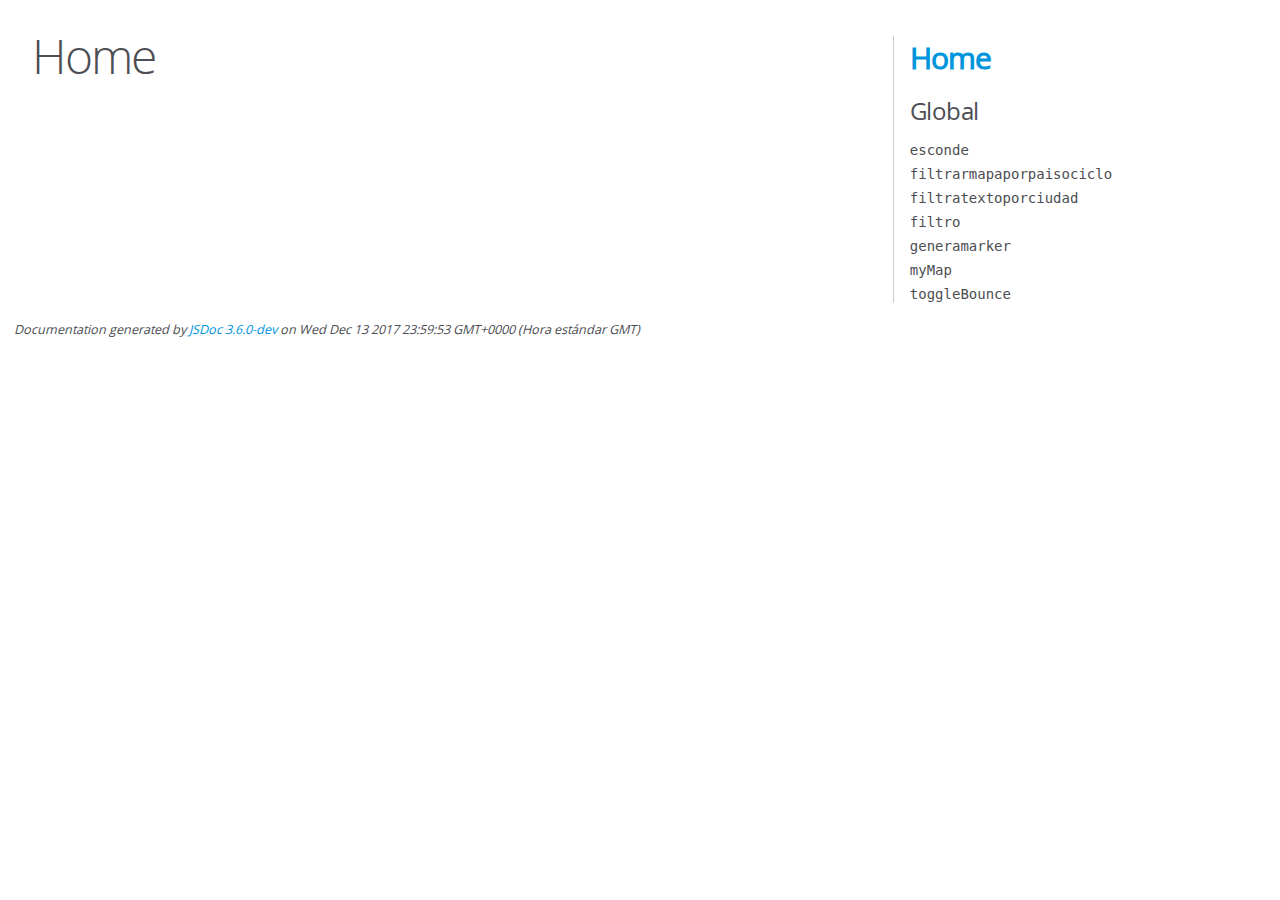
<file: out/index.html>
<!DOCTYPE html>
<html lang="en">
<head>
    <meta charset="utf-8">
    <title>JSDoc: Home</title>

    <script src="scripts/prettify/prettify.js"> </script>
    <script src="scripts/prettify/lang-css.js"> </script>
    <!--[if lt IE 9]>
      <script src="//html5shiv.googlecode.com/svn/trunk/html5.js"></script>
    <![endif]-->
    <link type="text/css" rel="stylesheet" href="styles/prettify-tomorrow.css">
    <link type="text/css" rel="stylesheet" href="styles/jsdoc-default.css">
</head>

<body>

<div id="main">

    <h1 class="page-title">Home</h1>

    



    


    <h3> </h3>










    









</div>

<nav>
    <h2><a href="index.html">Home</a></h2><h3>Global</h3><ul><li><a href="global.html#esconde">esconde</a></li><li><a href="global.html#filtrarmapaporpaisociclo">filtrarmapaporpaisociclo</a></li><li><a href="global.html#filtratextoporciudad">filtratextoporciudad</a></li><li><a href="global.html#filtro">filtro</a></li><li><a href="global.html#generamarker">generamarker</a></li><li><a href="global.html#myMap">myMap</a></li><li><a href="global.html#toggleBounce">toggleBounce</a></li></ul>
</nav>

<br class="clear">

<footer>
    Documentation generated by <a href="https://github.com/jsdoc3/jsdoc">JSDoc 3.6.0-dev</a> on Wed Dec 13 2017 23:59:53 GMT+0000 (Hora estándar GMT)
</footer>

<script> prettyPrint(); </script>
<script src="scripts/linenumber.js"> </script>
</body>
</html>
</file>
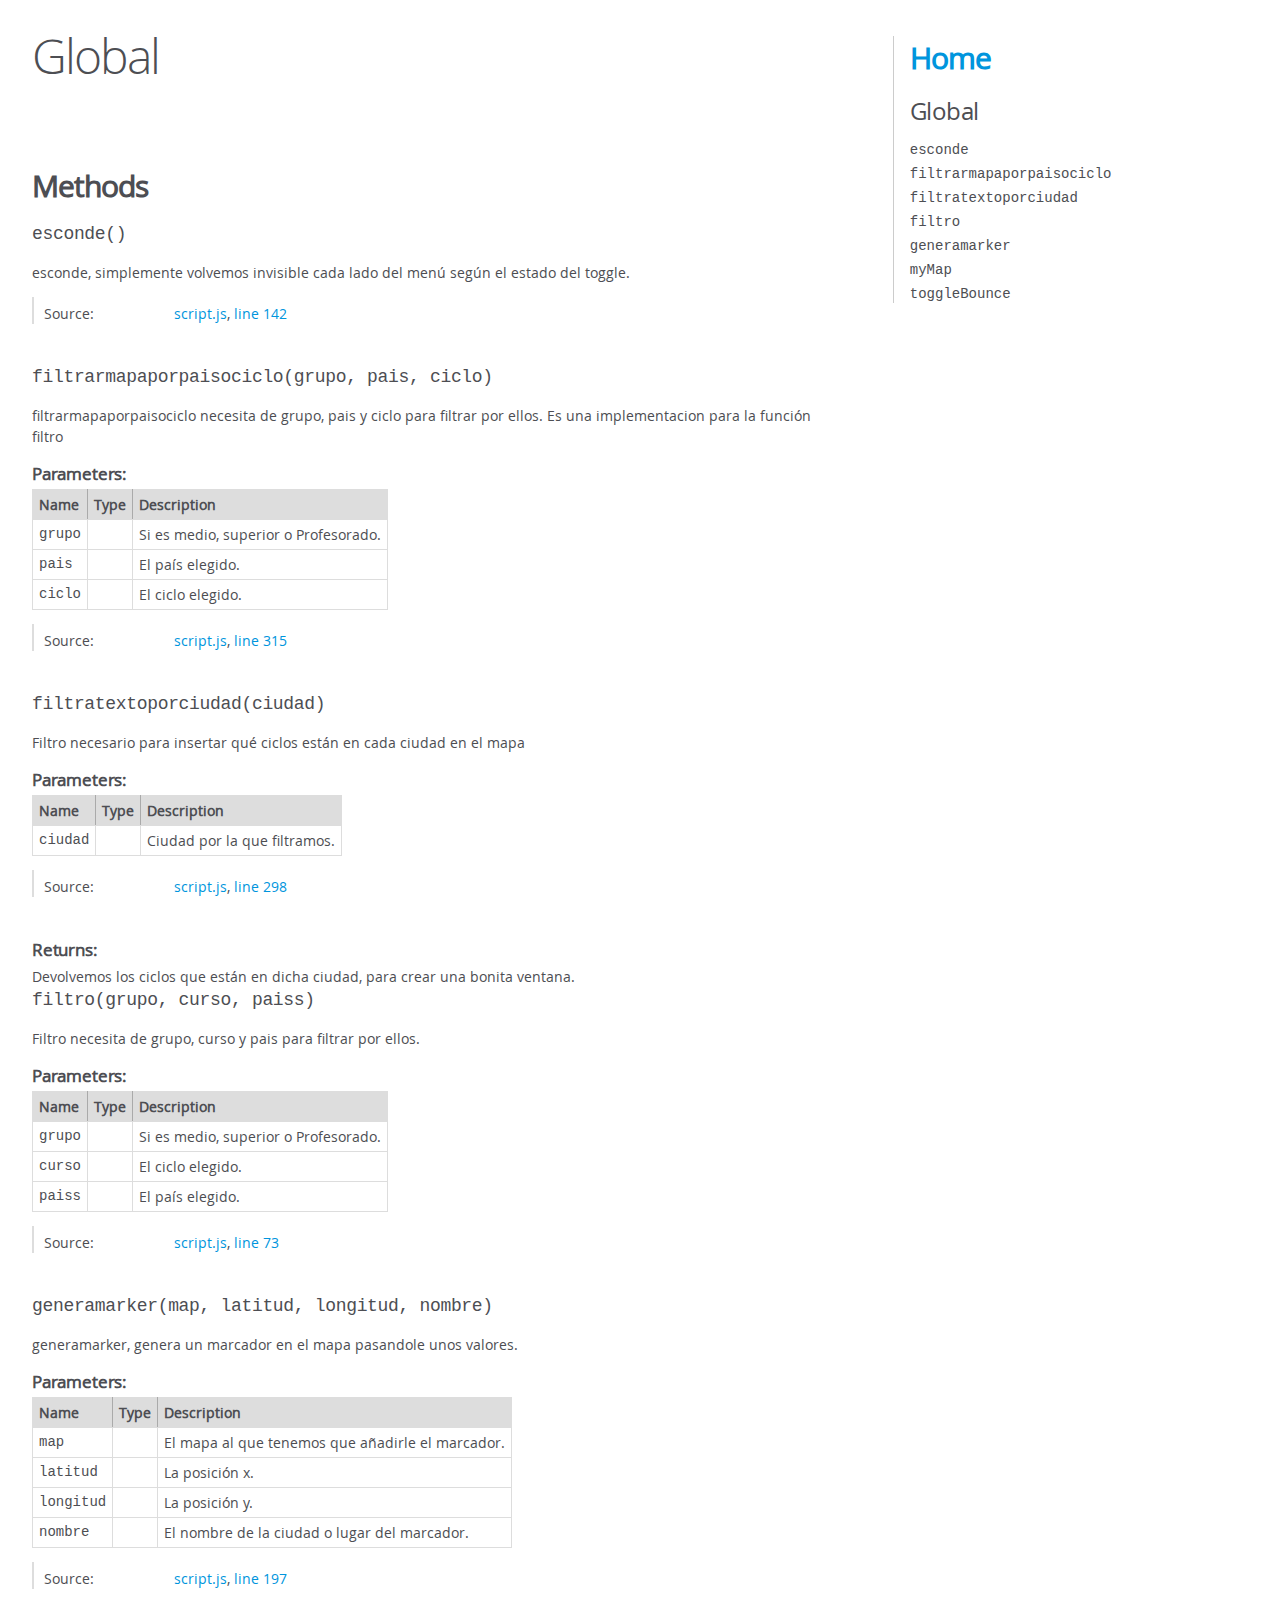
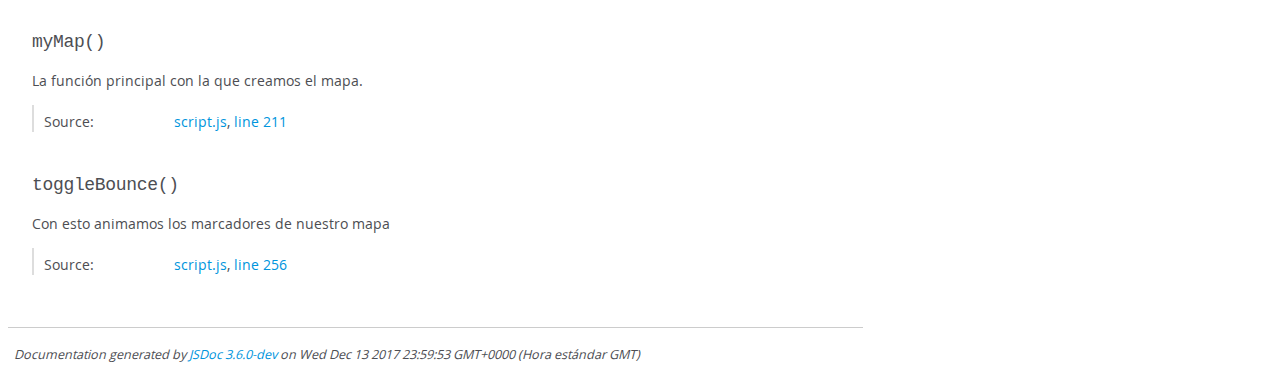
<file: out/global.html>
<!DOCTYPE html>
<html lang="en">
<head>
    <meta charset="utf-8">
    <title>JSDoc: Global</title>

    <script src="scripts/prettify/prettify.js"> </script>
    <script src="scripts/prettify/lang-css.js"> </script>
    <!--[if lt IE 9]>
      <script src="//html5shiv.googlecode.com/svn/trunk/html5.js"></script>
    <![endif]-->
    <link type="text/css" rel="stylesheet" href="styles/prettify-tomorrow.css">
    <link type="text/css" rel="stylesheet" href="styles/jsdoc-default.css">
</head>

<body>

<div id="main">

    <h1 class="page-title">Global</h1>

    




<section>

<header>
    
        <h2></h2>
        
    
</header>

<article>
    <div class="container-overview">
    
        

        


<dl class="details">

    

    

    

    

    

    

    

    

    

    

    

    

    

    

    

    
</dl>


        
    
    </div>

    

    

    

    

    

    

    

    
        <h3 class="subsection-title">Methods</h3>

        
            

    

    
    <h4 class="name" id="esconde"><span class="type-signature"></span>esconde<span class="signature">()</span><span class="type-signature"></span></h4>
    

    



<div class="description">
    esconde, simplemente volvemos invisible cada lado del menú según el estado del toggle.
</div>













<dl class="details">

    

    

    

    

    

    

    

    

    

    

    

    

    
    <dt class="tag-source">Source:</dt>
    <dd class="tag-source"><ul class="dummy"><li>
        <a href="script.js.html">script.js</a>, <a href="script.js.html#line142">line 142</a>
    </li></ul></dd>
    

    

    

    
</dl>




















        
            

    

    
    <h4 class="name" id="filtrarmapaporpaisociclo"><span class="type-signature"></span>filtrarmapaporpaisociclo<span class="signature">(grupo, pais, ciclo)</span><span class="type-signature"></span></h4>
    

    



<div class="description">
    filtrarmapaporpaisociclo necesita de grupo, pais y ciclo para filtrar por ellos. Es una implementacion para la función filtro
</div>









    <h5>Parameters:</h5>
    

<table class="params">
    <thead>
    <tr>
        
        <th>Name</th>
        

        <th>Type</th>

        

        

        <th class="last">Description</th>
    </tr>
    </thead>

    <tbody>
    

        <tr>
            
                <td class="name"><code>grupo</code></td>
            

            <td class="type">
            
            </td>

            

            

            <td class="description last">Si es medio, superior o Profesorado.</td>
        </tr>

    

        <tr>
            
                <td class="name"><code>pais</code></td>
            

            <td class="type">
            
            </td>

            

            

            <td class="description last">El país elegido.</td>
        </tr>

    

        <tr>
            
                <td class="name"><code>ciclo</code></td>
            

            <td class="type">
            
            </td>

            

            

            <td class="description last">El ciclo elegido.</td>
        </tr>

    
    </tbody>
</table>






<dl class="details">

    

    

    

    

    

    

    

    

    

    

    

    

    
    <dt class="tag-source">Source:</dt>
    <dd class="tag-source"><ul class="dummy"><li>
        <a href="script.js.html">script.js</a>, <a href="script.js.html#line315">line 315</a>
    </li></ul></dd>
    

    

    

    
</dl>




















        
            

    

    
    <h4 class="name" id="filtratextoporciudad"><span class="type-signature"></span>filtratextoporciudad<span class="signature">(ciudad)</span><span class="type-signature"></span></h4>
    

    



<div class="description">
    Filtro necesario para insertar qué ciclos están en cada ciudad en el mapa
</div>









    <h5>Parameters:</h5>
    

<table class="params">
    <thead>
    <tr>
        
        <th>Name</th>
        

        <th>Type</th>

        

        

        <th class="last">Description</th>
    </tr>
    </thead>

    <tbody>
    

        <tr>
            
                <td class="name"><code>ciudad</code></td>
            

            <td class="type">
            
            </td>

            

            

            <td class="description last">Ciudad por la que filtramos.</td>
        </tr>

    
    </tbody>
</table>






<dl class="details">

    

    

    

    

    

    

    

    

    

    

    

    

    
    <dt class="tag-source">Source:</dt>
    <dd class="tag-source"><ul class="dummy"><li>
        <a href="script.js.html">script.js</a>, <a href="script.js.html#line298">line 298</a>
    </li></ul></dd>
    

    

    

    
</dl>















<h5>Returns:</h5>

        
<div class="param-desc">
    Devolvemos los ciclos que están en dicha ciudad, para crear una bonita ventana.
</div>



    





        
            

    

    
    <h4 class="name" id="filtro"><span class="type-signature"></span>filtro<span class="signature">(grupo, curso, paiss)</span><span class="type-signature"></span></h4>
    

    



<div class="description">
    Filtro necesita de grupo, curso y pais para filtrar por ellos.
</div>









    <h5>Parameters:</h5>
    

<table class="params">
    <thead>
    <tr>
        
        <th>Name</th>
        

        <th>Type</th>

        

        

        <th class="last">Description</th>
    </tr>
    </thead>

    <tbody>
    

        <tr>
            
                <td class="name"><code>grupo</code></td>
            

            <td class="type">
            
            </td>

            

            

            <td class="description last">Si es medio, superior o Profesorado.</td>
        </tr>

    

        <tr>
            
                <td class="name"><code>curso</code></td>
            

            <td class="type">
            
            </td>

            

            

            <td class="description last">El ciclo elegido.</td>
        </tr>

    

        <tr>
            
                <td class="name"><code>paiss</code></td>
            

            <td class="type">
            
            </td>

            

            

            <td class="description last">El país elegido.</td>
        </tr>

    
    </tbody>
</table>






<dl class="details">

    

    

    

    

    

    

    

    

    

    

    

    

    
    <dt class="tag-source">Source:</dt>
    <dd class="tag-source"><ul class="dummy"><li>
        <a href="script.js.html">script.js</a>, <a href="script.js.html#line73">line 73</a>
    </li></ul></dd>
    

    

    

    
</dl>




















        
            

    

    
    <h4 class="name" id="generamarker"><span class="type-signature"></span>generamarker<span class="signature">(map, latitud, longitud, nombre)</span><span class="type-signature"></span></h4>
    

    



<div class="description">
    generamarker, genera un marcador en el mapa pasandole unos valores.
</div>









    <h5>Parameters:</h5>
    

<table class="params">
    <thead>
    <tr>
        
        <th>Name</th>
        

        <th>Type</th>

        

        

        <th class="last">Description</th>
    </tr>
    </thead>

    <tbody>
    

        <tr>
            
                <td class="name"><code>map</code></td>
            

            <td class="type">
            
            </td>

            

            

            <td class="description last">El mapa al que tenemos que añadirle el marcador.</td>
        </tr>

    

        <tr>
            
                <td class="name"><code>latitud</code></td>
            

            <td class="type">
            
            </td>

            

            

            <td class="description last">La posición x.</td>
        </tr>

    

        <tr>
            
                <td class="name"><code>longitud</code></td>
            

            <td class="type">
            
            </td>

            

            

            <td class="description last">La posición y.</td>
        </tr>

    

        <tr>
            
                <td class="name"><code>nombre</code></td>
            

            <td class="type">
            
            </td>

            

            

            <td class="description last">El nombre de la ciudad o lugar del marcador.</td>
        </tr>

    
    </tbody>
</table>






<dl class="details">

    

    

    

    

    

    

    

    

    

    

    

    

    
    <dt class="tag-source">Source:</dt>
    <dd class="tag-source"><ul class="dummy"><li>
        <a href="script.js.html">script.js</a>, <a href="script.js.html#line197">line 197</a>
    </li></ul></dd>
    

    

    

    
</dl>




















        
            

    

    
    <h4 class="name" id="myMap"><span class="type-signature"></span>myMap<span class="signature">()</span><span class="type-signature"></span></h4>
    

    



<div class="description">
    La función principal con la que creamos el mapa.
</div>













<dl class="details">

    

    

    

    

    

    

    

    

    

    

    

    

    
    <dt class="tag-source">Source:</dt>
    <dd class="tag-source"><ul class="dummy"><li>
        <a href="script.js.html">script.js</a>, <a href="script.js.html#line211">line 211</a>
    </li></ul></dd>
    

    

    

    
</dl>




















        
            

    

    
    <h4 class="name" id="toggleBounce"><span class="type-signature"></span>toggleBounce<span class="signature">()</span><span class="type-signature"></span></h4>
    

    



<div class="description">
    Con esto animamos los marcadores de nuestro mapa
</div>













<dl class="details">

    

    

    

    

    

    

    

    

    

    

    

    

    
    <dt class="tag-source">Source:</dt>
    <dd class="tag-source"><ul class="dummy"><li>
        <a href="script.js.html">script.js</a>, <a href="script.js.html#line256">line 256</a>
    </li></ul></dd>
    

    

    

    
</dl>




















        
    

    

    
</article>

</section>




</div>

<nav>
    <h2><a href="index.html">Home</a></h2><h3>Global</h3><ul><li><a href="global.html#esconde">esconde</a></li><li><a href="global.html#filtrarmapaporpaisociclo">filtrarmapaporpaisociclo</a></li><li><a href="global.html#filtratextoporciudad">filtratextoporciudad</a></li><li><a href="global.html#filtro">filtro</a></li><li><a href="global.html#generamarker">generamarker</a></li><li><a href="global.html#myMap">myMap</a></li><li><a href="global.html#toggleBounce">toggleBounce</a></li></ul>
</nav>

<br class="clear">

<footer>
    Documentation generated by <a href="https://github.com/jsdoc3/jsdoc">JSDoc 3.6.0-dev</a> on Wed Dec 13 2017 23:59:53 GMT+0000 (Hora estándar GMT)
</footer>

<script> prettyPrint(); </script>
<script src="scripts/linenumber.js"> </script>
</body>
</html>
</file>
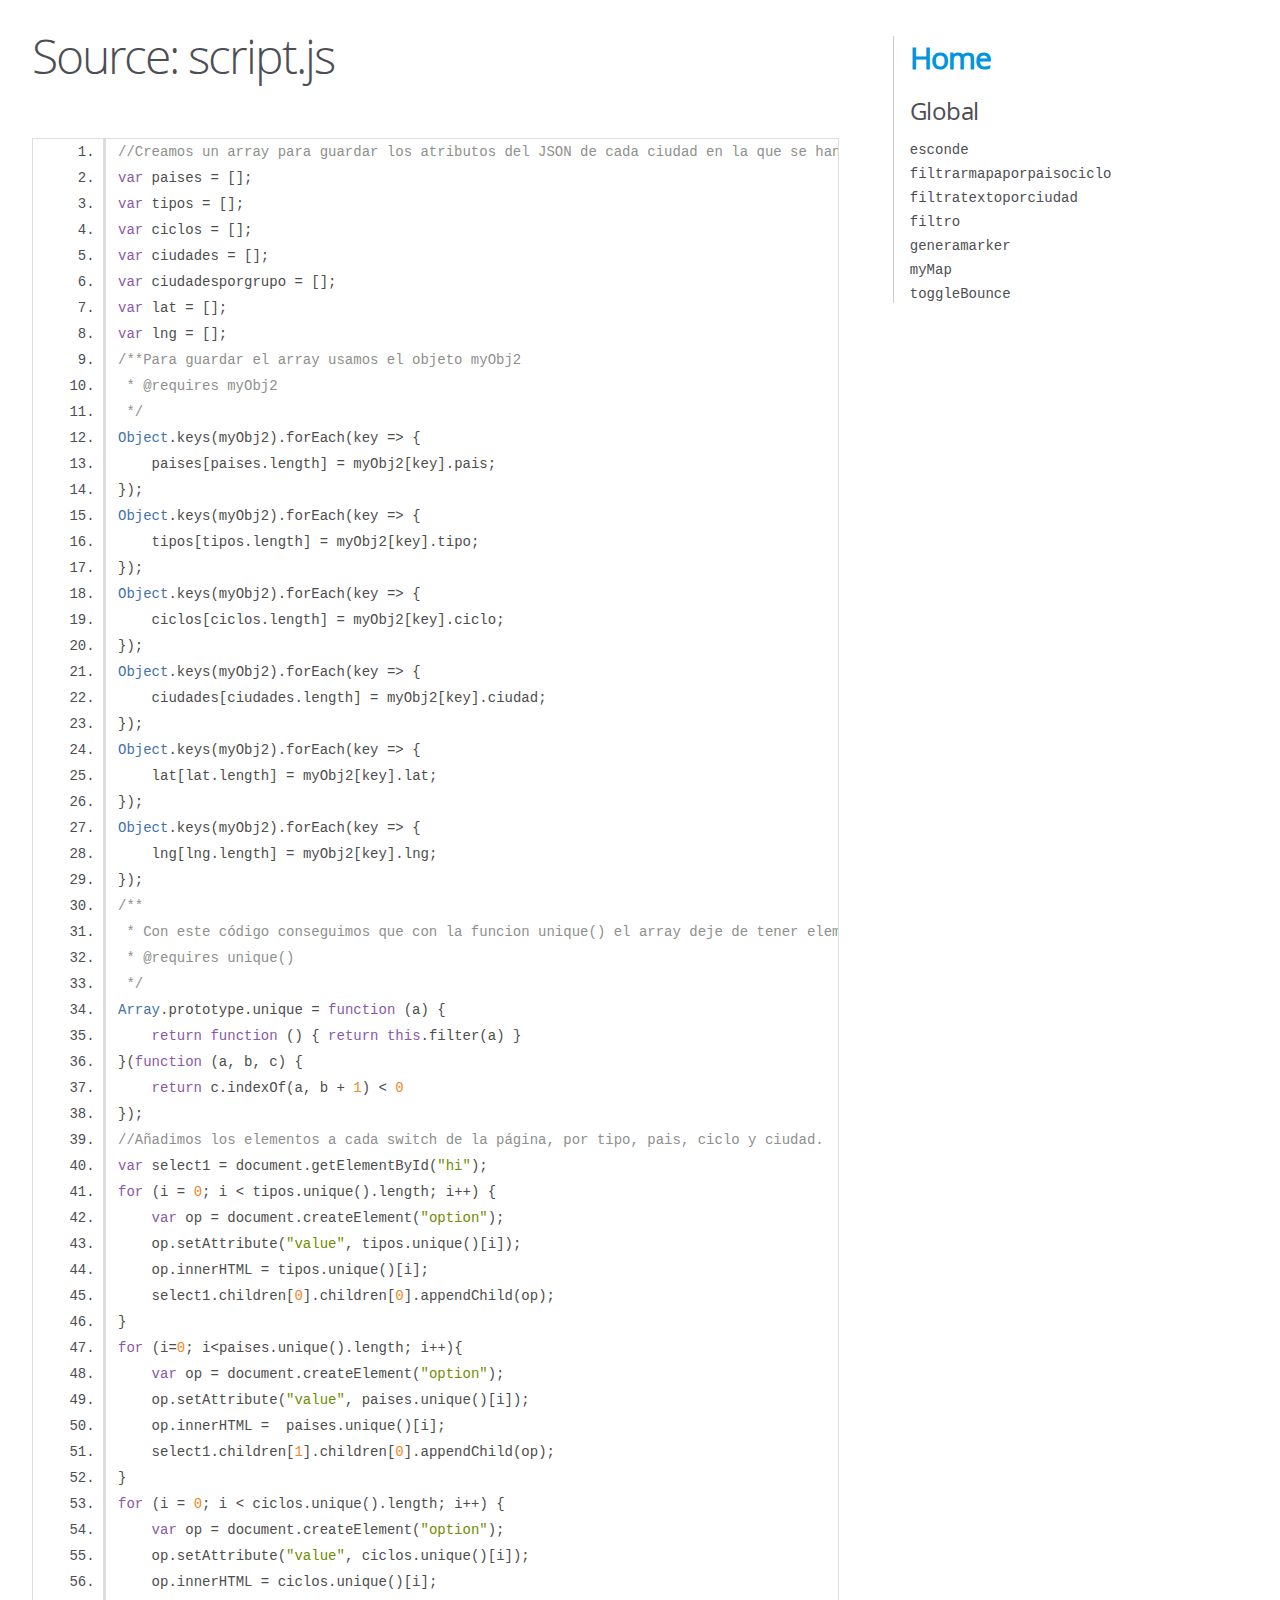
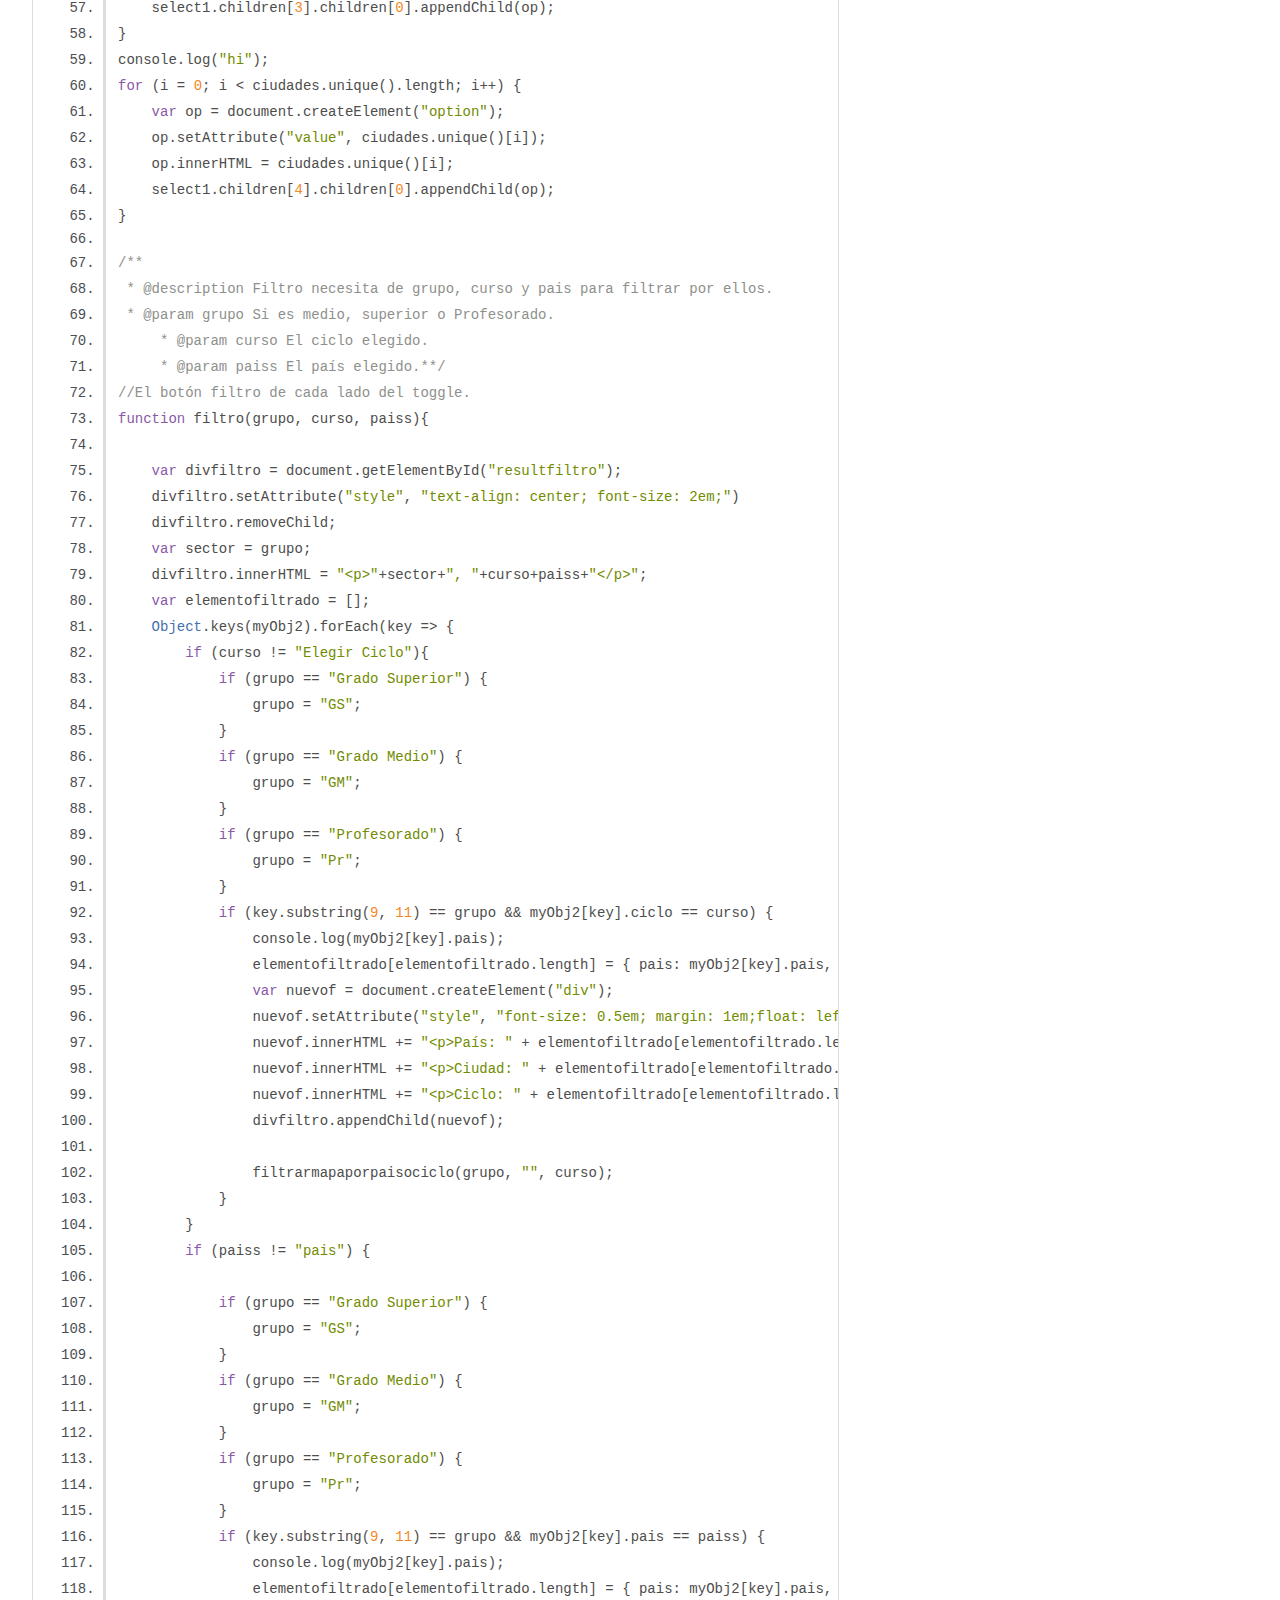
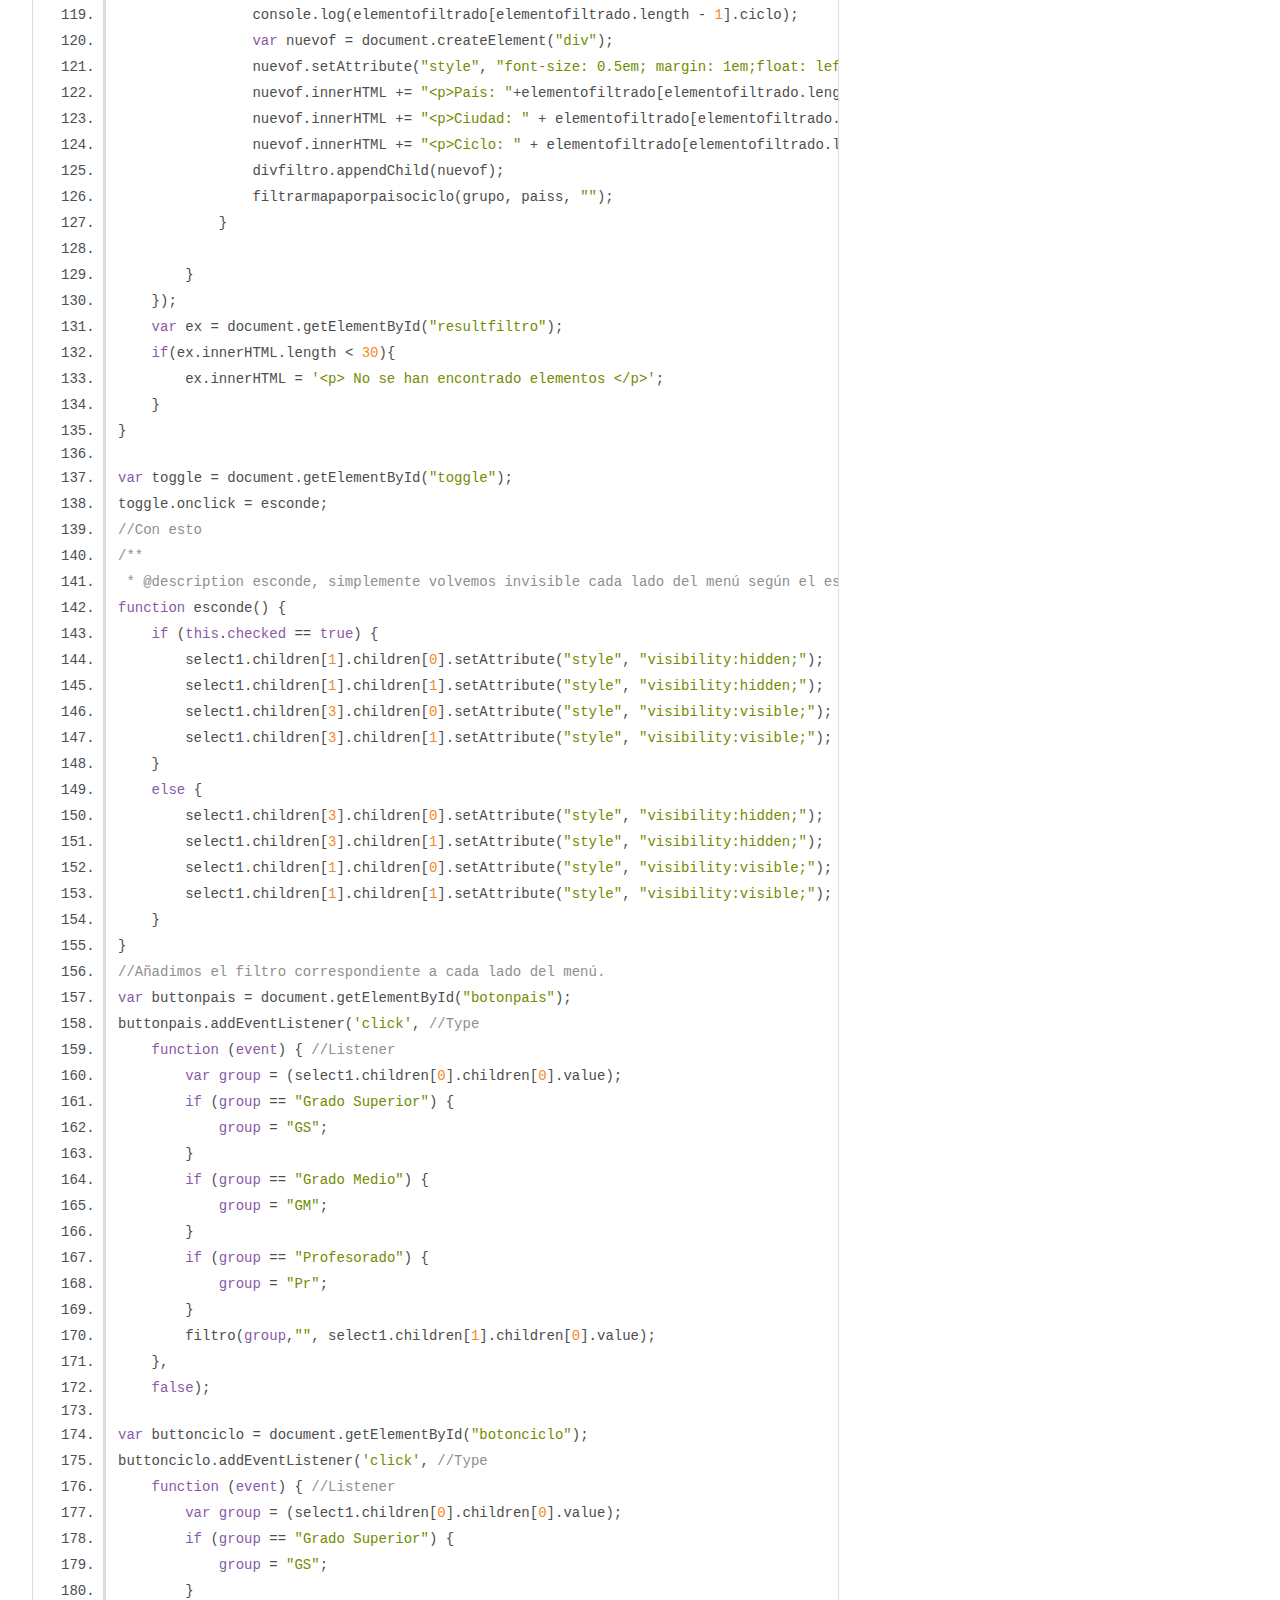
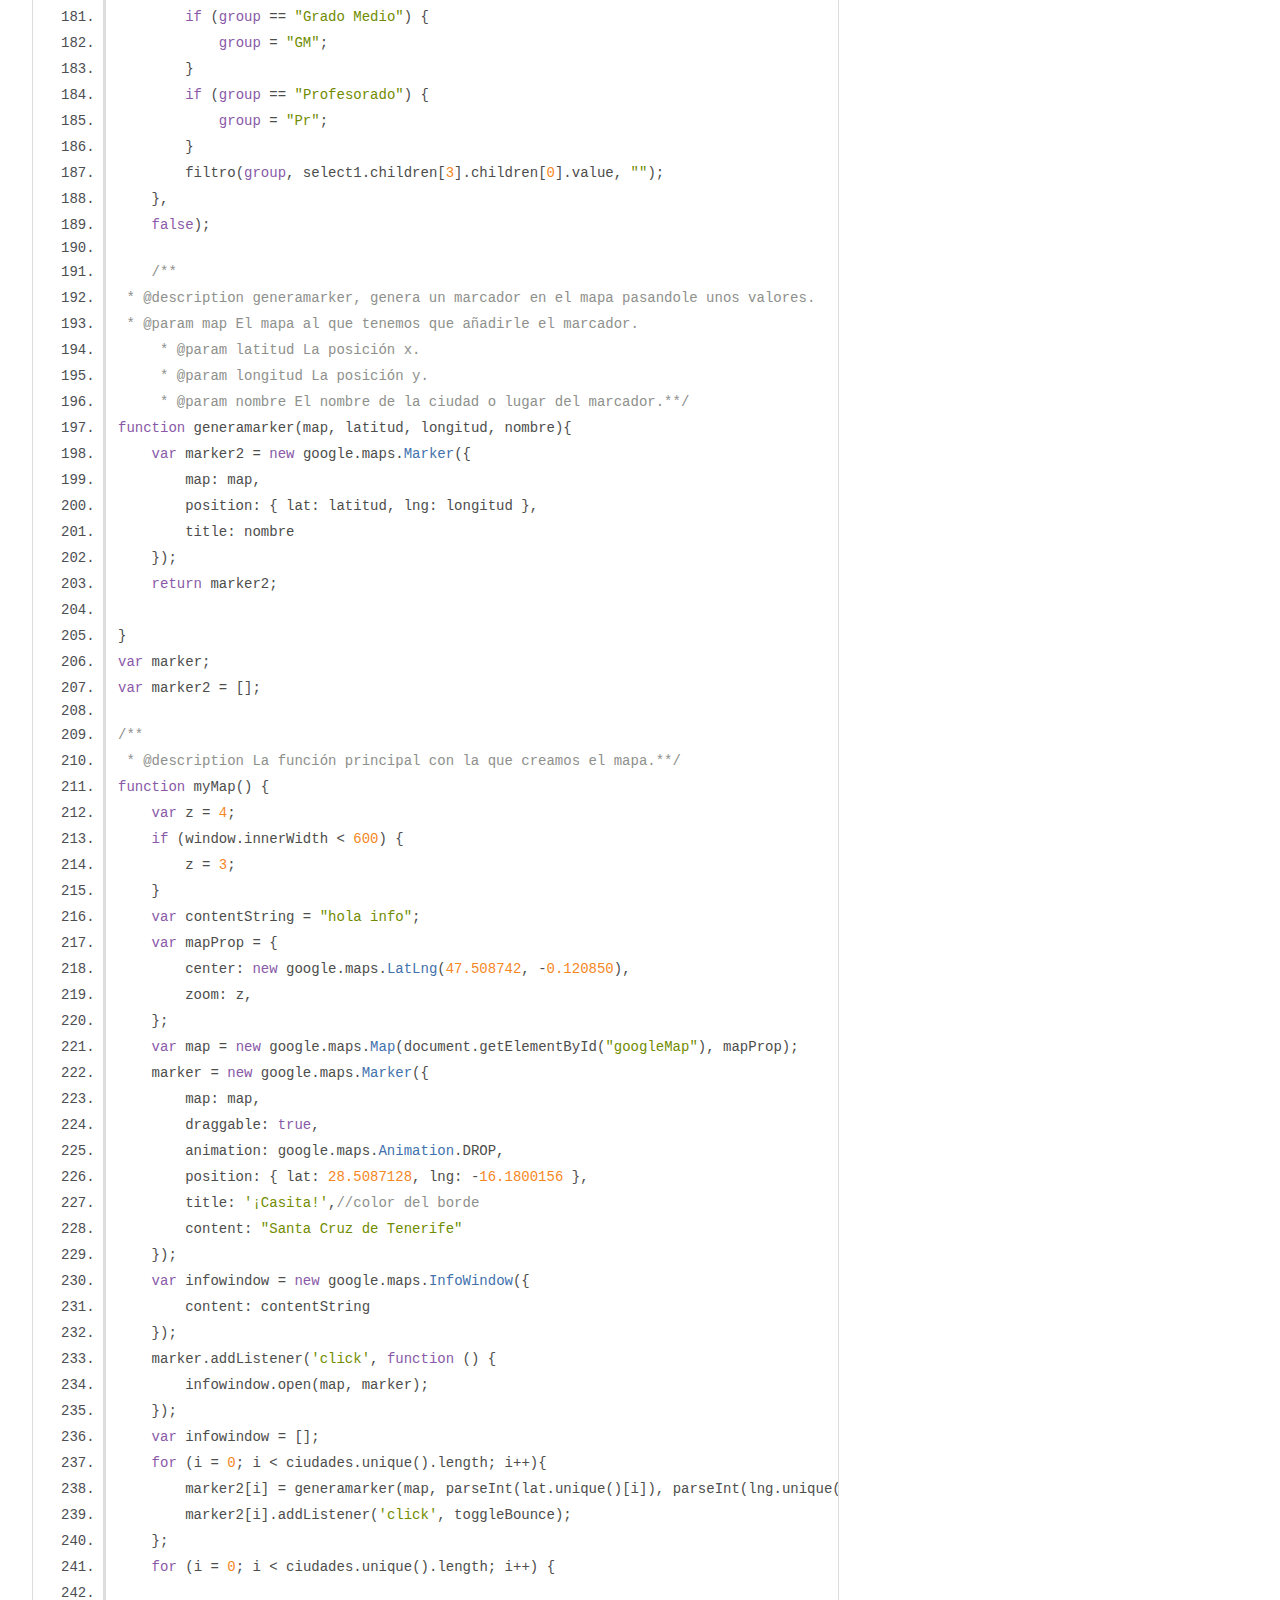
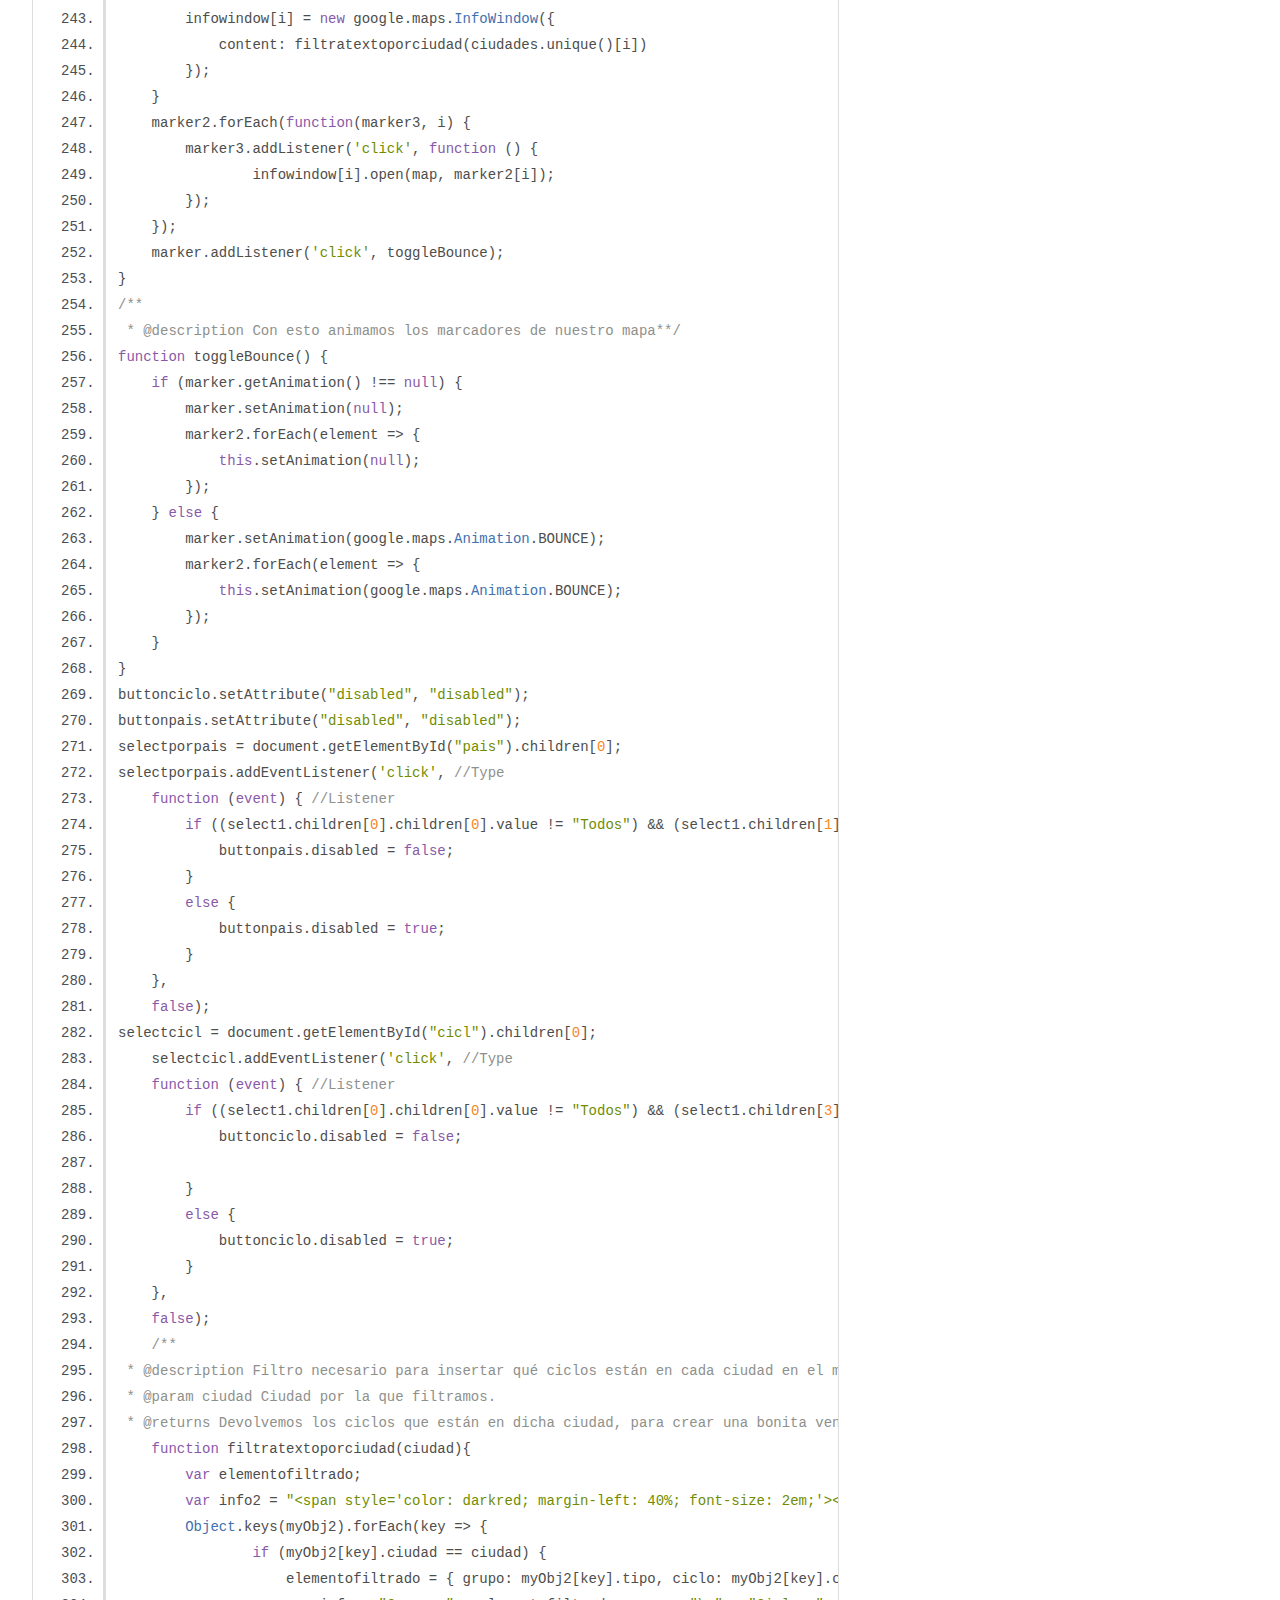
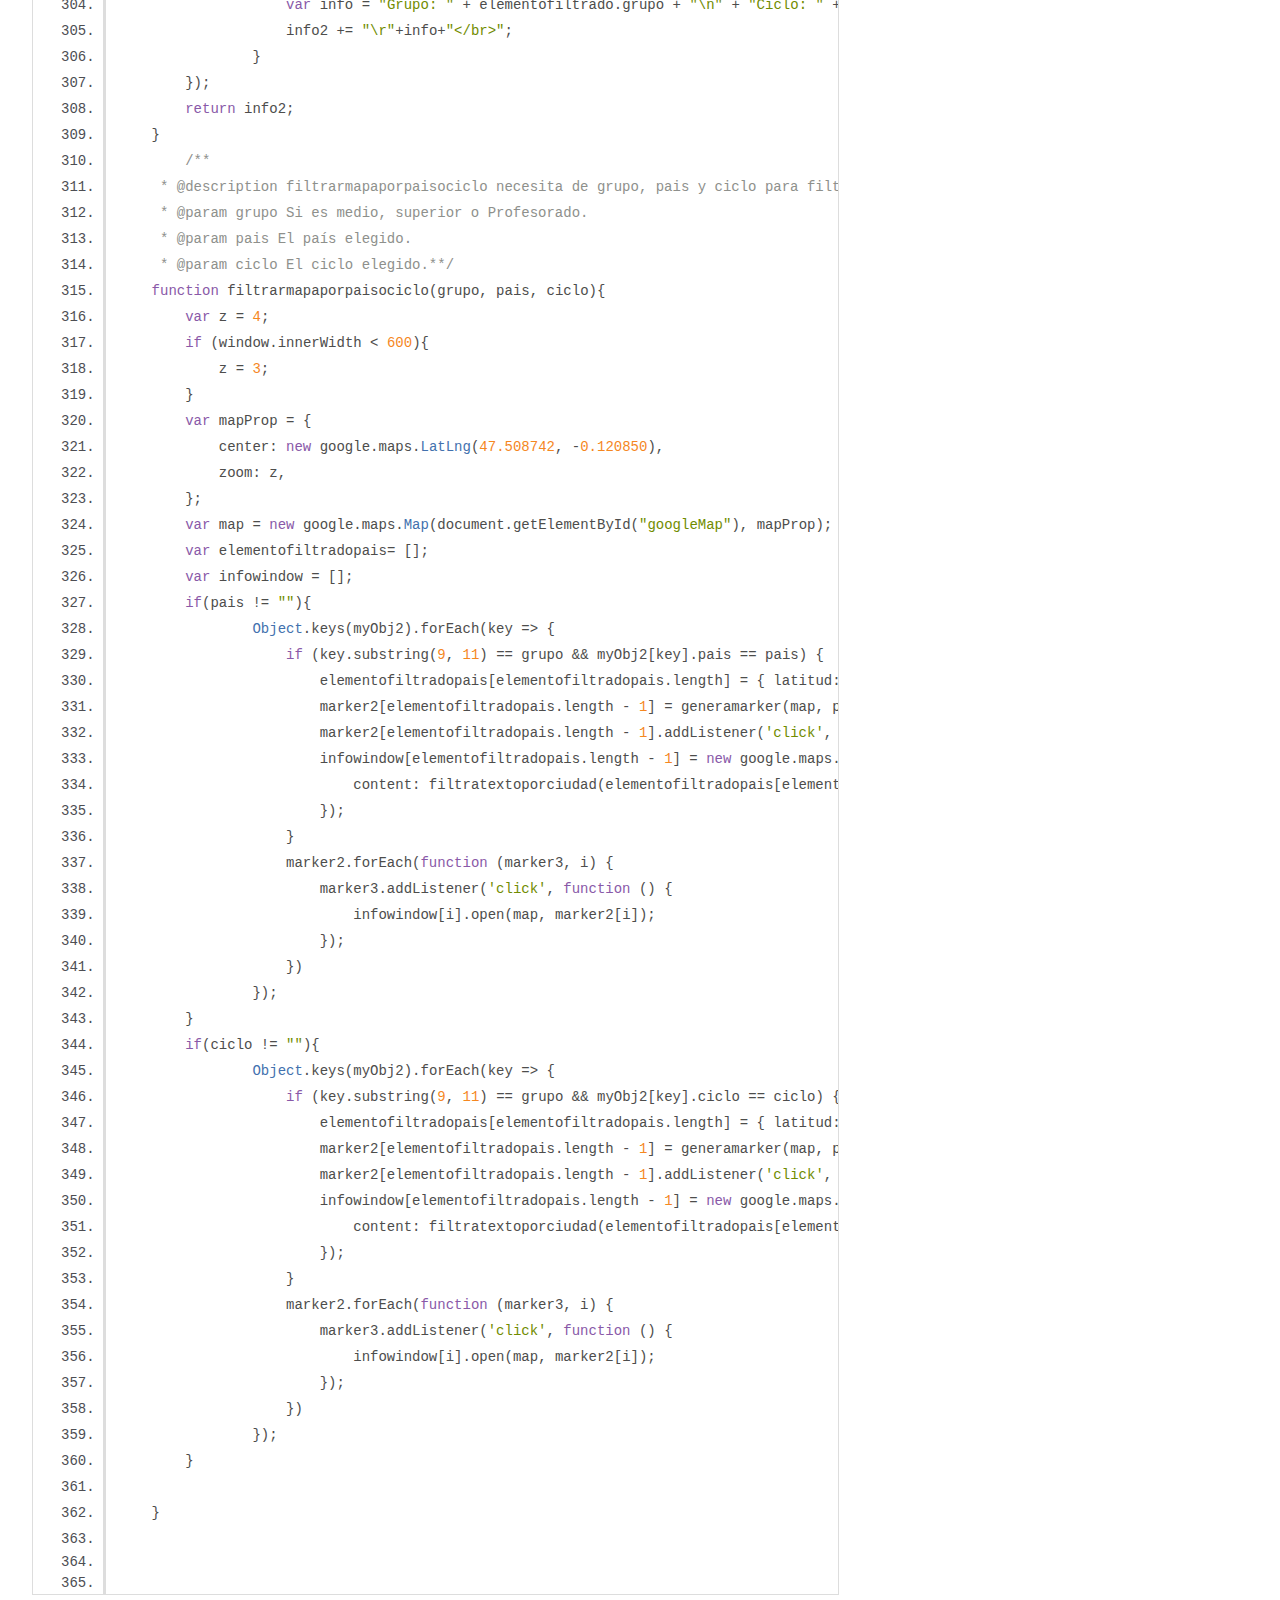
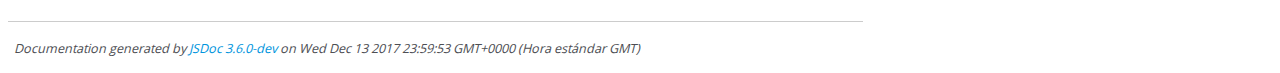
<file: out/script.js.html>
<!DOCTYPE html>
<html lang="en">
<head>
    <meta charset="utf-8">
    <title>JSDoc: Source: script.js</title>

    <script src="scripts/prettify/prettify.js"> </script>
    <script src="scripts/prettify/lang-css.js"> </script>
    <!--[if lt IE 9]>
      <script src="//html5shiv.googlecode.com/svn/trunk/html5.js"></script>
    <![endif]-->
    <link type="text/css" rel="stylesheet" href="styles/prettify-tomorrow.css">
    <link type="text/css" rel="stylesheet" href="styles/jsdoc-default.css">
</head>

<body>

<div id="main">

    <h1 class="page-title">Source: script.js</h1>

    



    
    <section>
        <article>
            <pre class="prettyprint source linenums"><code>//Creamos un array para guardar los atributos del JSON de cada ciudad en la que se han hecho Erasmus.
var paises = [];
var tipos = [];
var ciclos = [];
var ciudades = [];
var ciudadesporgrupo = [];
var lat = [];
var lng = [];
/**Para guardar el array usamos el objeto myObj2
 * @requires myObj2
 */
Object.keys(myObj2).forEach(key => {
    paises[paises.length] = myObj2[key].pais;
});
Object.keys(myObj2).forEach(key => {
    tipos[tipos.length] = myObj2[key].tipo;
});
Object.keys(myObj2).forEach(key => {
    ciclos[ciclos.length] = myObj2[key].ciclo;
});
Object.keys(myObj2).forEach(key => {
    ciudades[ciudades.length] = myObj2[key].ciudad;
});
Object.keys(myObj2).forEach(key => {
    lat[lat.length] = myObj2[key].lat;
});
Object.keys(myObj2).forEach(key => {
    lng[lng.length] = myObj2[key].lng;
});
/**
 * Con este código conseguimos que con la funcion unique() el array deje de tener elementos repetidos.
 * @requires unique()
 */
Array.prototype.unique = function (a) {
    return function () { return this.filter(a) }
}(function (a, b, c) {
    return c.indexOf(a, b + 1) &lt; 0
});
//Añadimos los elementos a cada switch de la página, por tipo, pais, ciclo y ciudad.
var select1 = document.getElementById("hi");
for (i = 0; i &lt; tipos.unique().length; i++) {
    var op = document.createElement("option");
    op.setAttribute("value", tipos.unique()[i]);
    op.innerHTML = tipos.unique()[i];
    select1.children[0].children[0].appendChild(op);
}
for (i=0; i&lt;paises.unique().length; i++){
    var op = document.createElement("option");
    op.setAttribute("value", paises.unique()[i]);
    op.innerHTML =  paises.unique()[i];
    select1.children[1].children[0].appendChild(op);
}
for (i = 0; i &lt; ciclos.unique().length; i++) {
    var op = document.createElement("option");
    op.setAttribute("value", ciclos.unique()[i]);
    op.innerHTML = ciclos.unique()[i];
    select1.children[3].children[0].appendChild(op);
}
console.log("hi");
for (i = 0; i &lt; ciudades.unique().length; i++) {
    var op = document.createElement("option");
    op.setAttribute("value", ciudades.unique()[i]);
    op.innerHTML = ciudades.unique()[i];
    select1.children[4].children[0].appendChild(op);
}

/**
 * @description Filtro necesita de grupo, curso y pais para filtrar por ellos.
 * @param grupo Si es medio, superior o Profesorado.
     * @param curso El ciclo elegido.
     * @param paiss El país elegido.**/
//El botón filtro de cada lado del toggle.
function filtro(grupo, curso, paiss){
    
    var divfiltro = document.getElementById("resultfiltro");
    divfiltro.setAttribute("style", "text-align: center; font-size: 2em;")
    divfiltro.removeChild;
    var sector = grupo;
    divfiltro.innerHTML = "&lt;p>"+sector+", "+curso+paiss+"&lt;/p>";
    var elementofiltrado = [];
    Object.keys(myObj2).forEach(key => {
        if (curso != "Elegir Ciclo"){
            if (grupo == "Grado Superior") {
                grupo = "GS";
            }
            if (grupo == "Grado Medio") {
                grupo = "GM";
            }
            if (grupo == "Profesorado") {
                grupo = "Pr";
            }
            if (key.substring(9, 11) == grupo &amp;&amp; myObj2[key].ciclo == curso) {
                console.log(myObj2[key].pais);
                elementofiltrado[elementofiltrado.length] = { pais: myObj2[key].pais, ciclo: myObj2[key].ciclo, ciudad: myObj2[key].ciudad };
                var nuevof = document.createElement("div");
                nuevof.setAttribute("style", "font-size: 0.5em; margin: 1em;float: left;background-color: cyan; border: 2px ridge black; border-radius: 2em; padding: 0.5em; text-align: center;")
                nuevof.innerHTML += "&lt;p>País: " + elementofiltrado[elementofiltrado.length - 1].pais + "&lt;/p>";
                nuevof.innerHTML += "&lt;p>Ciudad: " + elementofiltrado[elementofiltrado.length - 1].ciudad + "&lt;/p>";
                nuevof.innerHTML += "&lt;p>Ciclo: " + elementofiltrado[elementofiltrado.length - 1].ciclo + "&lt;/p>";
                divfiltro.appendChild(nuevof);
                
                filtrarmapaporpaisociclo(grupo, "", curso);
            }
        }
        if (paiss != "pais") {
            
            if (grupo == "Grado Superior") {
                grupo = "GS";
            }
            if (grupo == "Grado Medio") {
                grupo = "GM";
            }
            if (grupo == "Profesorado") {
                grupo = "Pr";
            }
            if (key.substring(9, 11) == grupo &amp;&amp; myObj2[key].pais == paiss) {
                console.log(myObj2[key].pais);
                elementofiltrado[elementofiltrado.length] = { pais: myObj2[key].pais, ciclo: myObj2[key].ciclo, ciudad: myObj2[key].ciudad };
                console.log(elementofiltrado[elementofiltrado.length - 1].ciclo);
                var nuevof = document.createElement("div");
                nuevof.setAttribute("style", "font-size: 0.5em; margin: 1em;float: left;background-color: cyan; border: 2px ridge black; border-radius: 2em; padding: 0.5em; text-align: center;")
                nuevof.innerHTML += "&lt;p>País: "+elementofiltrado[elementofiltrado.length - 1].pais+"&lt;/p>";
                nuevof.innerHTML += "&lt;p>Ciudad: " + elementofiltrado[elementofiltrado.length - 1].ciudad + "&lt;/p>";
                nuevof.innerHTML += "&lt;p>Ciclo: " + elementofiltrado[elementofiltrado.length - 1].ciclo + "&lt;/p>";
                divfiltro.appendChild(nuevof);
                filtrarmapaporpaisociclo(grupo, paiss, "");
            }
            
        }
    });
    var ex = document.getElementById("resultfiltro");
    if(ex.innerHTML.length &lt; 30){
        ex.innerHTML = '&lt;p> No se han encontrado elementos &lt;/p>';
    }
}

var toggle = document.getElementById("toggle");
toggle.onclick = esconde;
//Con esto 
/**
 * @description esconde, simplemente volvemos invisible cada lado del menú según el estado del toggle.**/
function esconde() {
    if (this.checked == true) {
        select1.children[1].children[0].setAttribute("style", "visibility:hidden;");
        select1.children[1].children[1].setAttribute("style", "visibility:hidden;");
        select1.children[3].children[0].setAttribute("style", "visibility:visible;");
        select1.children[3].children[1].setAttribute("style", "visibility:visible;");
    }
    else {
        select1.children[3].children[0].setAttribute("style", "visibility:hidden;");
        select1.children[3].children[1].setAttribute("style", "visibility:hidden;");
        select1.children[1].children[0].setAttribute("style", "visibility:visible;");
        select1.children[1].children[1].setAttribute("style", "visibility:visible;");
    }
}
//Añadimos el filtro correspondiente a cada lado del menú.
var buttonpais = document.getElementById("botonpais");
buttonpais.addEventListener('click', //Type
    function (event) { //Listener
        var group = (select1.children[0].children[0].value);
        if (group == "Grado Superior") {
            group = "GS";
        }
        if (group == "Grado Medio") {
            group = "GM";
        }
        if (group == "Profesorado") {
            group = "Pr";
        }
        filtro(group,"", select1.children[1].children[0].value);
    },
    false); 

var buttonciclo = document.getElementById("botonciclo");
buttonciclo.addEventListener('click', //Type
    function (event) { //Listener
        var group = (select1.children[0].children[0].value);
        if (group == "Grado Superior") {
            group = "GS";
        }
        if (group == "Grado Medio") {
            group = "GM";
        }
        if (group == "Profesorado") {
            group = "Pr";
        }
        filtro(group, select1.children[3].children[0].value, "");
    },
    false); 

    /**
 * @description generamarker, genera un marcador en el mapa pasandole unos valores.
 * @param map El mapa al que tenemos que añadirle el marcador.
     * @param latitud La posición x.
     * @param longitud La posición y.
     * @param nombre El nombre de la ciudad o lugar del marcador.**/
function generamarker(map, latitud, longitud, nombre){
    var marker2 = new google.maps.Marker({
        map: map,
        position: { lat: latitud, lng: longitud },
        title: nombre
    });
    return marker2;
    
}
var marker;
var marker2 = [];

/**
 * @description La función principal con la que creamos el mapa.**/
function myMap() {
    var z = 4;
    if (window.innerWidth &lt; 600) {
        z = 3;
    }
    var contentString = "hola info";
    var mapProp = {
        center: new google.maps.LatLng(47.508742, -0.120850),
        zoom: z,
    };
    var map = new google.maps.Map(document.getElementById("googleMap"), mapProp);
    marker = new google.maps.Marker({
        map: map,
        draggable: true,
        animation: google.maps.Animation.DROP,
        position: { lat: 28.5087128, lng: -16.1800156 },
        title: '¡Casita!',//color del borde
        content: "Santa Cruz de Tenerife"
    });
    var infowindow = new google.maps.InfoWindow({
        content: contentString
    });
    marker.addListener('click', function () {
        infowindow.open(map, marker);
    });
    var infowindow = [];
    for (i = 0; i &lt; ciudades.unique().length; i++){
        marker2[i] = generamarker(map, parseInt(lat.unique()[i]), parseInt(lng.unique()[i]), ciudades.unique()[i]);
        marker2[i].addListener('click', toggleBounce);
    };
    for (i = 0; i &lt; ciudades.unique().length; i++) {
        
        infowindow[i] = new google.maps.InfoWindow({
            content: filtratextoporciudad(ciudades.unique()[i])
        });
    }
    marker2.forEach(function(marker3, i) {
        marker3.addListener('click', function () {
                infowindow[i].open(map, marker2[i]);
        });
    });
    marker.addListener('click', toggleBounce);
}
/**
 * @description Con esto animamos los marcadores de nuestro mapa**/
function toggleBounce() {
    if (marker.getAnimation() !== null) {
        marker.setAnimation(null);
        marker2.forEach(element => {
            this.setAnimation(null);
        });
    } else {
        marker.setAnimation(google.maps.Animation.BOUNCE);
        marker2.forEach(element => {
            this.setAnimation(google.maps.Animation.BOUNCE);
        });
    }
}
buttonciclo.setAttribute("disabled", "disabled");
buttonpais.setAttribute("disabled", "disabled");
selectporpais = document.getElementById("pais").children[0];
selectporpais.addEventListener('click', //Type
    function (event) { //Listener
        if ((select1.children[0].children[0].value != "Todos") &amp;&amp; (select1.children[1].children[0].value != "pais")) {
            buttonpais.disabled = false;
        }
        else {
            buttonpais.disabled = true;
        }
    },
    false); 
selectcicl = document.getElementById("cicl").children[0];
    selectcicl.addEventListener('click', //Type
    function (event) { //Listener
        if ((select1.children[0].children[0].value != "Todos") &amp;&amp; (select1.children[3].children[0].value != "")) {
            buttonciclo.disabled = false;
            
        }
        else {
            buttonciclo.disabled = true;
        }
    },
    false); 
    /**
 * @description Filtro necesario para insertar qué ciclos están en cada ciudad en el mapa
 * @param ciudad Ciudad por la que filtramos.
 * @returns Devolvemos los ciclos que están en dicha ciudad, para crear una bonita ventana.**/
    function filtratextoporciudad(ciudad){
        var elementofiltrado;
        var info2 = "&lt;span style='color: darkred; margin-left: 40%; font-size: 2em;'>&lt;strong>"+ciudad+"&lt;/strong>&lt;/span>&lt;/br>";
        Object.keys(myObj2).forEach(key => {
                if (myObj2[key].ciudad == ciudad) {
                    elementofiltrado = { grupo: myObj2[key].tipo, ciclo: myObj2[key].ciclo, ciudad: myObj2[key].ciudad, pais: myObj2[key].pais };
                    var info = "Grupo: " + elementofiltrado.grupo + "\n" + "Ciclo: " + elementofiltrado.ciclo + "\n";
                    info2 += "\r"+info+"&lt;/br>";
                }
        });
        return info2;
    }
        /**
     * @description filtrarmapaporpaisociclo necesita de grupo, pais y ciclo para filtrar por ellos. Es una implementacion para la función filtro
     * @param grupo Si es medio, superior o Profesorado.
     * @param pais El país elegido.
     * @param ciclo El ciclo elegido.**/
    function filtrarmapaporpaisociclo(grupo, pais, ciclo){
        var z = 4;
        if (window.innerWidth &lt; 600){
            z = 3;
        }
        var mapProp = {
            center: new google.maps.LatLng(47.508742, -0.120850),
            zoom: z,
        };
        var map = new google.maps.Map(document.getElementById("googleMap"), mapProp);
        var elementofiltradopais= [];
        var infowindow = [];
        if(pais != ""){
                Object.keys(myObj2).forEach(key => {
                    if (key.substring(9, 11) == grupo &amp;&amp; myObj2[key].pais == pais) {
                        elementofiltradopais[elementofiltradopais.length] = { latitud: myObj2[key].lat, longitud: myObj2[key].lng, ciclo: myObj2[key].ciclo, ciudad: myObj2[key].ciudad, pais: myObj2[key].pais };
                        marker2[elementofiltradopais.length - 1] = generamarker(map, parseInt(elementofiltradopais[elementofiltradopais.length - 1].latitud), parseInt(elementofiltradopais[elementofiltradopais.length - 1].longitud), elementofiltradopais[elementofiltradopais.length - 1].ciudad);
                        marker2[elementofiltradopais.length - 1].addListener('click', toggleBounce);
                        infowindow[elementofiltradopais.length - 1] = new google.maps.InfoWindow({
                            content: filtratextoporciudad(elementofiltradopais[elementofiltradopais.length - 1].ciudad)
                        });
                    }
                    marker2.forEach(function (marker3, i) {
                        marker3.addListener('click', function () {
                            infowindow[i].open(map, marker2[i]);
                        });
                    })
                });
        }
        if(ciclo != ""){
                Object.keys(myObj2).forEach(key => {
                    if (key.substring(9, 11) == grupo &amp;&amp; myObj2[key].ciclo == ciclo) {
                        elementofiltradopais[elementofiltradopais.length] = { latitud: myObj2[key].lat, longitud: myObj2[key].lng, ciclo: myObj2[key].ciclo, ciudad: myObj2[key].ciudad, pais: myObj2[key].pais };
                        marker2[elementofiltradopais.length - 1] = generamarker(map, parseInt(elementofiltradopais[elementofiltradopais.length - 1].latitud), parseInt(elementofiltradopais[elementofiltradopais.length - 1].longitud), elementofiltradopais[elementofiltradopais.length - 1].ciudad);
                        marker2[elementofiltradopais.length - 1].addListener('click', toggleBounce);
                        infowindow[elementofiltradopais.length - 1] = new google.maps.InfoWindow({
                            content: filtratextoporciudad(elementofiltradopais[elementofiltradopais.length - 1].ciudad)
                        });
                    }
                    marker2.forEach(function (marker3, i) {
                        marker3.addListener('click', function () {
                            infowindow[i].open(map, marker2[i]);
                        });
                    })
                });
        }
        
    }
    


</code></pre>
        </article>
    </section>




</div>

<nav>
    <h2><a href="index.html">Home</a></h2><h3>Global</h3><ul><li><a href="global.html#esconde">esconde</a></li><li><a href="global.html#filtrarmapaporpaisociclo">filtrarmapaporpaisociclo</a></li><li><a href="global.html#filtratextoporciudad">filtratextoporciudad</a></li><li><a href="global.html#filtro">filtro</a></li><li><a href="global.html#generamarker">generamarker</a></li><li><a href="global.html#myMap">myMap</a></li><li><a href="global.html#toggleBounce">toggleBounce</a></li></ul>
</nav>

<br class="clear">

<footer>
    Documentation generated by <a href="https://github.com/jsdoc3/jsdoc">JSDoc 3.6.0-dev</a> on Wed Dec 13 2017 23:59:53 GMT+0000 (Hora estándar GMT)
</footer>

<script> prettyPrint(); </script>
<script src="scripts/linenumber.js"> </script>
</body>
</html>
</file>
<file: out/styles/prettify-tomorrow.css>
/* Tomorrow Theme */
/* Original theme - https://github.com/chriskempson/tomorrow-theme */
/* Pretty printing styles. Used with prettify.js. */
/* SPAN elements with the classes below are added by prettyprint. */
/* plain text */
.pln {
  color: #4d4d4c; }

@media screen {
  /* string content */
  .str {
    color: #718c00; }

  /* a keyword */
  .kwd {
    color: #8959a8; }

  /* a comment */
  .com {
    color: #8e908c; }

  /* a type name */
  .typ {
    color: #4271ae; }

  /* a literal value */
  .lit {
    color: #f5871f; }

  /* punctuation */
  .pun {
    color: #4d4d4c; }

  /* lisp open bracket */
  .opn {
    color: #4d4d4c; }

  /* lisp close bracket */
  .clo {
    color: #4d4d4c; }

  /* a markup tag name */
  .tag {
    color: #c82829; }

  /* a markup attribute name */
  .atn {
    color: #f5871f; }

  /* a markup attribute value */
  .atv {
    color: #3e999f; }

  /* a declaration */
  .dec {
    color: #f5871f; }

  /* a variable name */
  .var {
    color: #c82829; }

  /* a function name */
  .fun {
    color: #4271ae; } }
/* Use higher contrast and text-weight for printable form. */
@media print, projection {
  .str {
    color: #060; }

  .kwd {
    color: #006;
    font-weight: bold; }

  .com {
    color: #600;
    font-style: italic; }

  .typ {
    color: #404;
    font-weight: bold; }

  .lit {
    color: #044; }

  .pun, .opn, .clo {
    color: #440; }

  .tag {
    color: #006;
    font-weight: bold; }

  .atn {
    color: #404; }

  .atv {
    color: #060; } }
/* Style */
/*
pre.prettyprint {
  background: white;
  font-family: Consolas, Monaco, 'Andale Mono', monospace;
  font-size: 12px;
  line-height: 1.5;
  border: 1px solid #ccc;
  padding: 10px; }
*/

/* Specify class=linenums on a pre to get line numbering */
ol.linenums {
  margin-top: 0;
  margin-bottom: 0; }

/* IE indents via margin-left */
li.L0,
li.L1,
li.L2,
li.L3,
li.L4,
li.L5,
li.L6,
li.L7,
li.L8,
li.L9 {
  /* */ }

/* Alternate shading for lines */
li.L1,
li.L3,
li.L5,
li.L7,
li.L9 {
  /* */ }
</file>
<file: out/styles/jsdoc-default.css>
@font-face {
    font-family: 'Open Sans';
    font-weight: normal;
    font-style: normal;
    src: url('../fonts/OpenSans-Regular-webfont.eot');
    src:
        local('Open Sans'),
        local('OpenSans'),
        url('../fonts/OpenSans-Regular-webfont.eot?#iefix') format('embedded-opentype'),
        url('../fonts/OpenSans-Regular-webfont.woff') format('woff'),
        url('../fonts/OpenSans-Regular-webfont.svg#open_sansregular') format('svg');
}

@font-face {
    font-family: 'Open Sans Light';
    font-weight: normal;
    font-style: normal;
    src: url('../fonts/OpenSans-Light-webfont.eot');
    src:
        local('Open Sans Light'),
        local('OpenSans Light'),
        url('../fonts/OpenSans-Light-webfont.eot?#iefix') format('embedded-opentype'),
        url('../fonts/OpenSans-Light-webfont.woff') format('woff'),
        url('../fonts/OpenSans-Light-webfont.svg#open_sanslight') format('svg');
}

html
{
    overflow: auto;
    background-color: #fff;
    font-size: 14px;
}

body
{
    font-family: 'Open Sans', sans-serif;
    line-height: 1.5;
    color: #4d4e53;
    background-color: white;
}

a, a:visited, a:active {
    color: #0095dd;
    text-decoration: none;
}

a:hover {
    text-decoration: underline;
}

header
{
    display: block;
    padding: 0px 4px;
}

tt, code, kbd, samp {
    font-family: Consolas, Monaco, 'Andale Mono', monospace;
}

.class-description {
    font-size: 130%;
    line-height: 140%;
    margin-bottom: 1em;
    margin-top: 1em;
}

.class-description:empty {
    margin: 0;
}

#main {
    float: left;
    width: 70%;
}

article dl {
    margin-bottom: 40px;
}

article img {
  max-width: 100%;
}

section
{
    display: block;
    background-color: #fff;
    padding: 12px 24px;
    border-bottom: 1px solid #ccc;
    margin-right: 30px;
}

.variation {
    display: none;
}

.signature-attributes {
    font-size: 60%;
    color: #aaa;
    font-style: italic;
    font-weight: lighter;
}

nav
{
    display: block;
    float: right;
    margin-top: 28px;
    width: 30%;
    box-sizing: border-box;
    border-left: 1px solid #ccc;
    padding-left: 16px;
}

nav ul {
    font-family: 'Lucida Grande', 'Lucida Sans Unicode', arial, sans-serif;
    font-size: 100%;
    line-height: 17px;
    padding: 0;
    margin: 0;
    list-style-type: none;
}

nav ul a, nav ul a:visited, nav ul a:active {
    font-family: Consolas, Monaco, 'Andale Mono', monospace;
    line-height: 18px;
    color: #4D4E53;
}

nav h3 {
    margin-top: 12px;
}

nav li {
    margin-top: 6px;
}

footer {
    display: block;
    padding: 6px;
    margin-top: 12px;
    font-style: italic;
    font-size: 90%;
}

h1, h2, h3, h4 {
    font-weight: 200;
    margin: 0;
}

h1
{
    font-family: 'Open Sans Light', sans-serif;
    font-size: 48px;
    letter-spacing: -2px;
    margin: 12px 24px 20px;
}

h2, h3.subsection-title
{
    font-size: 30px;
    font-weight: 700;
    letter-spacing: -1px;
    margin-bottom: 12px;
}

h3
{
    font-size: 24px;
    letter-spacing: -0.5px;
    margin-bottom: 12px;
}

h4
{
    font-size: 18px;
    letter-spacing: -0.33px;
    margin-bottom: 12px;
    color: #4d4e53;
}

h5, .container-overview .subsection-title
{
    font-size: 120%;
    font-weight: bold;
    letter-spacing: -0.01em;
    margin: 8px 0 3px 0;
}

h6
{
    font-size: 100%;
    letter-spacing: -0.01em;
    margin: 6px 0 3px 0;
    font-style: italic;
}

table
{
    border-spacing: 0;
    border: 0;
    border-collapse: collapse;
}

td, th
{
    border: 1px solid #ddd;
    margin: 0px;
    text-align: left;
    vertical-align: top;
    padding: 4px 6px;
    display: table-cell;
}

thead tr
{
    background-color: #ddd;
    font-weight: bold;
}

th { border-right: 1px solid #aaa; }
tr > th:last-child { border-right: 1px solid #ddd; }

.ancestors, .attribs { color: #999; }
.ancestors a, .attribs a
{
    color: #999 !important;
    text-decoration: none;
}

.clear
{
    clear: both;
}

.important
{
    font-weight: bold;
    color: #950B02;
}

.yes-def {
    text-indent: -1000px;
}

.type-signature {
    color: #aaa;
}

.name, .signature {
    font-family: Consolas, Monaco, 'Andale Mono', monospace;
}

.details { margin-top: 14px; border-left: 2px solid #DDD; }
.details dt { width: 120px; float: left; padding-left: 10px;  padding-top: 6px; }
.details dd { margin-left: 70px; }
.details ul { margin: 0; }
.details ul { list-style-type: none; }
.details li { margin-left: 30px; padding-top: 6px; }
.details pre.prettyprint { margin: 0 }
.details .object-value { padding-top: 0; }

.description {
    margin-bottom: 1em;
    margin-top: 1em;
}

.code-caption
{
    font-style: italic;
    font-size: 107%;
    margin: 0;
}

.source
{
    border: 1px solid #ddd;
    width: 80%;
    overflow: auto;
}

.prettyprint.source {
    width: inherit;
}

.source code
{
    font-size: 100%;
    line-height: 18px;
    display: block;
    padding: 4px 12px;
    margin: 0;
    background-color: #fff;
    color: #4D4E53;
}

.prettyprint code span.line
{
  display: inline-block;
}

.prettyprint.linenums
{
  padding-left: 70px;
  -webkit-user-select: none;
  -moz-user-select: none;
  -ms-user-select: none;
  user-select: none;
}

.prettyprint.linenums ol
{
  padding-left: 0;
}

.prettyprint.linenums li
{
  border-left: 3px #ddd solid;
}

.prettyprint.linenums li.selected,
.prettyprint.linenums li.selected *
{
  background-color: lightyellow;
}

.prettyprint.linenums li *
{
  -webkit-user-select: text;
  -moz-user-select: text;
  -ms-user-select: text;
  user-select: text;
}

.params .name, .props .name, .name code {
    color: #4D4E53;
    font-family: Consolas, Monaco, 'Andale Mono', monospace;
    font-size: 100%;
}

.params td.description > p:first-child,
.props td.description > p:first-child
{
    margin-top: 0;
    padding-top: 0;
}

.params td.description > p:last-child,
.props td.description > p:last-child
{
    margin-bottom: 0;
    padding-bottom: 0;
}

.disabled {
    color: #454545;
}
</file>
